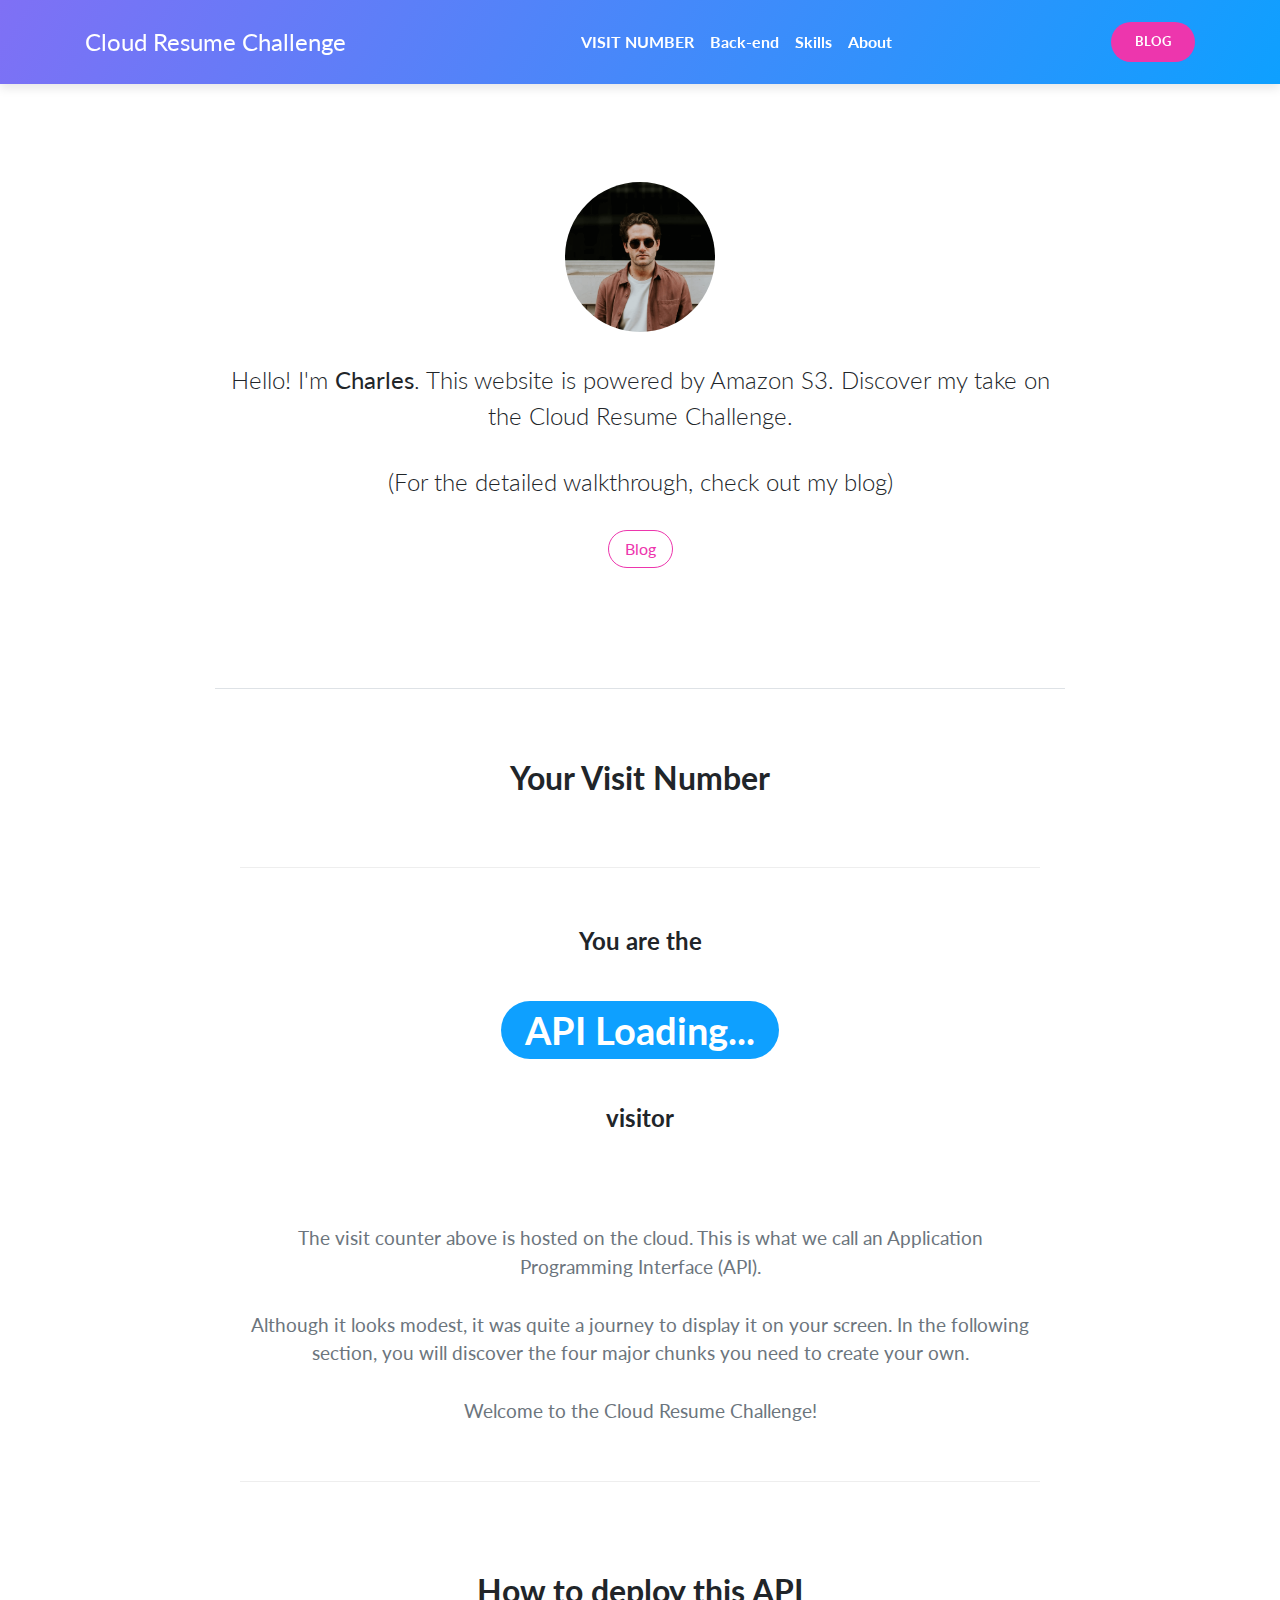
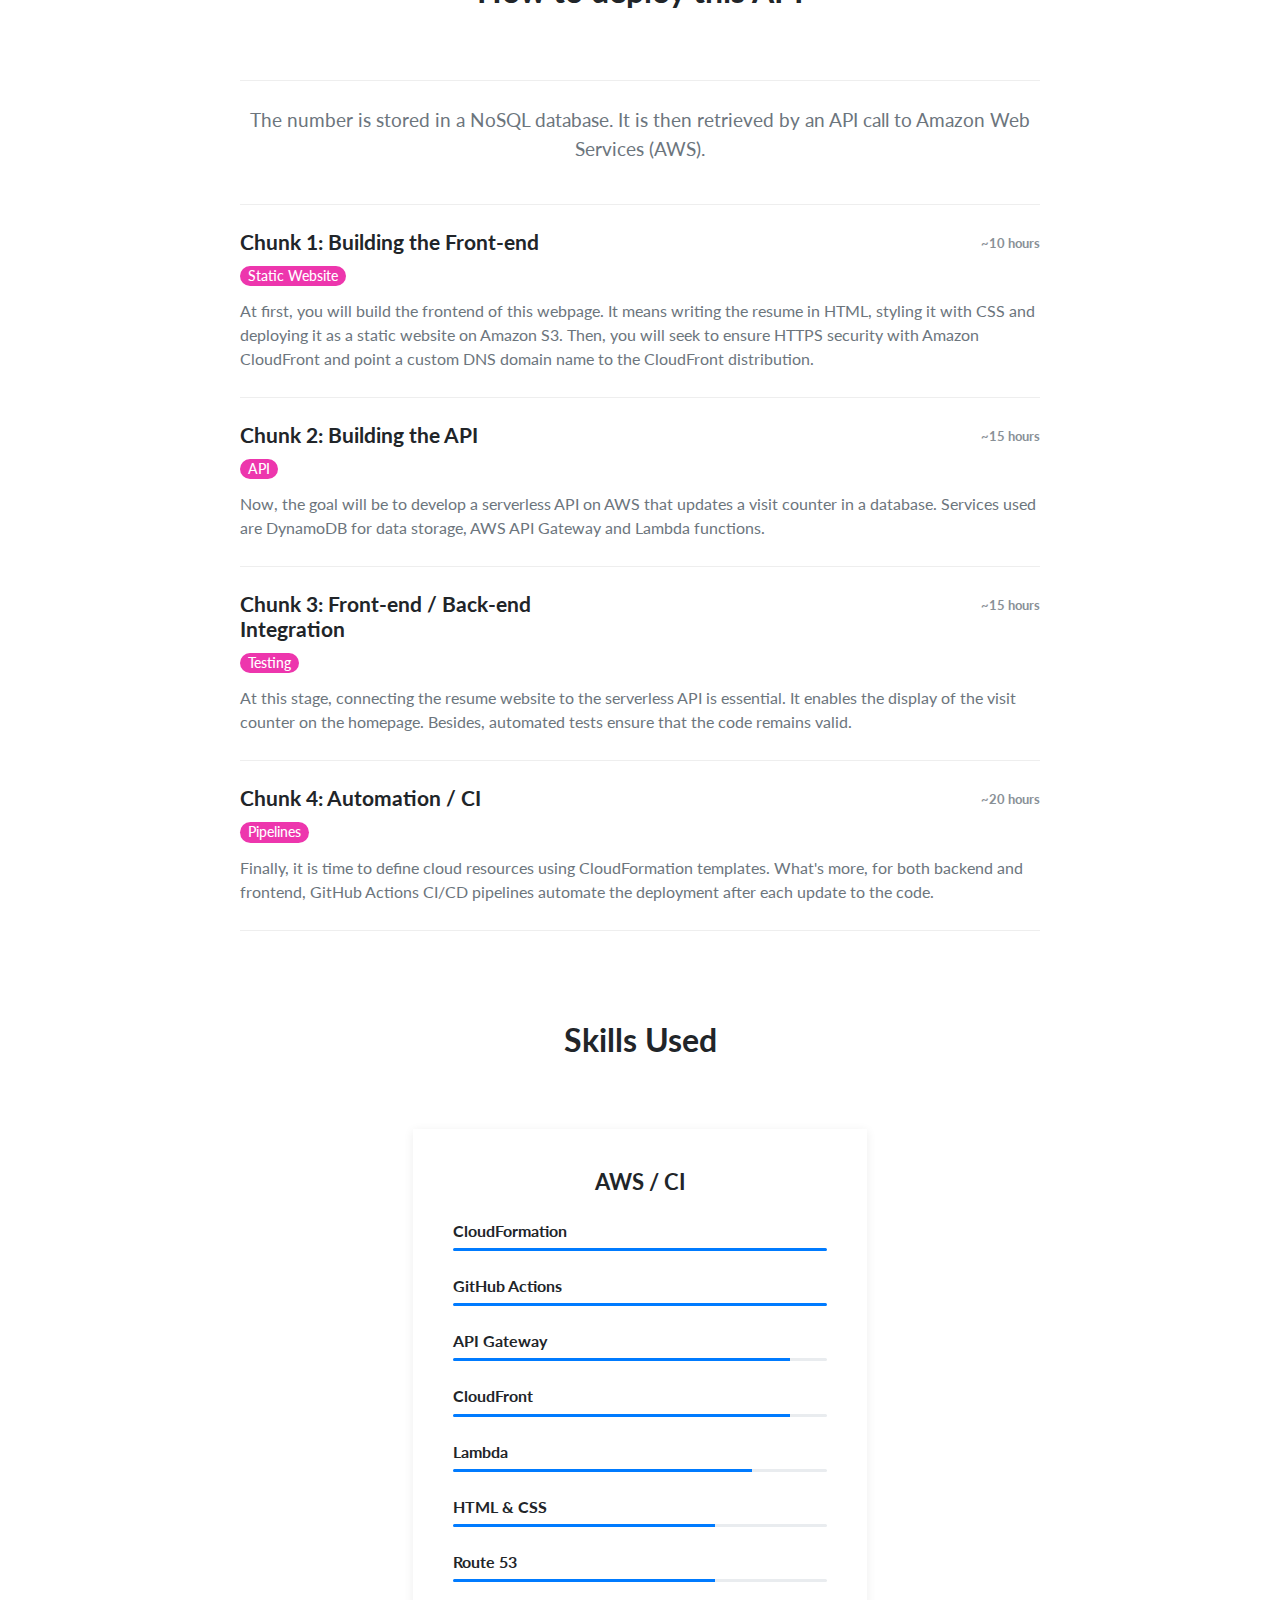
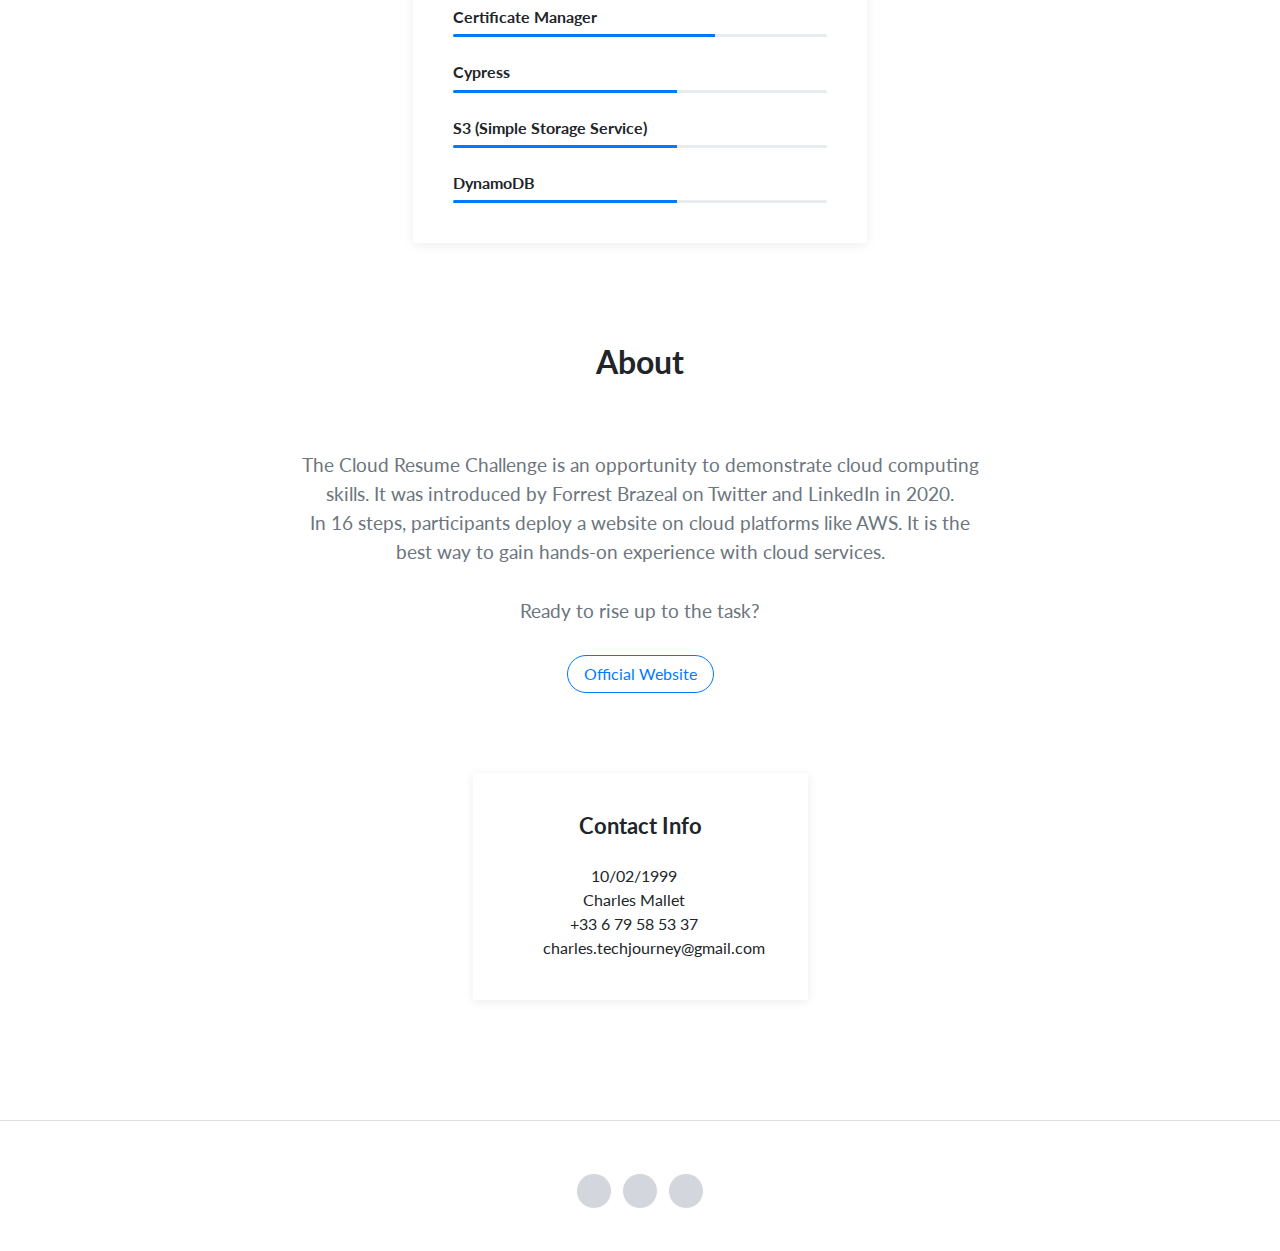
<file: frontend/index.html>
<!DOCTYPE html>
<html>
  <head>
    <meta charset="utf-8">
    <meta name="viewport" content="width=device-width, initial-scale=1">
    <title>Cloud Resume Challenge</title>
    <link rel="stylesheet" href="https://maxcdn.bootstrapcdn.com/bootstrap/4.0.0/css/bootstrap.min.css">
    <link rel="stylesheet" href="https://code.ionicframework.com/ionicons/2.0.1/css/ionicons.min.css">
    <link rel="stylesheet" type="text/css" href="assets/css/style.css">
    <script>
      // Define apiEndpoint URL at the top of the document
      const apiEndpoint = 'https://eu9rq493c1.execute-api.ap-northeast-2.amazonaws.com/visitcount';
    </script>
  </head>
  <body>
   <nav class="navbar fixed-top navbar-expand-lg navbar-dark page-navbar gradient">
      <div class="container">
        <a class="navbar-brand logo" href="#">Cloud Resume Challenge</a>
        <button class="navbar-toggler" type="button" data-toggle="collapse" data-target="#navbarNav" aria-controls="navbarNav" aria-expanded="false" aria-label="Toggle navigation">
          <span class="navbar-toggler-icon"></span>
        </button>
        <div class="collapse navbar-collapse" id="navbarNav">
            <ul class="navbar-nav mx-auto">
              <li class="nav-item item">
                <a class="nav-link" href="#work-experience">VISIT NUMBER</a>
              </li>
              <li class="nav-item item">
                  <a class="nav-link" href="#education">Back-end</a>
              </li>
              <li class="nav-item item">
                <a class="nav-link" href="#skills">Skills</a>
              </li>
              <li class="nav-item item">
                  <a class="nav-link" href="#hobbies">About</a>
              </li>
            </ul>
          </div>
          <a href="https://charlescloudjourney.com/" class="btn btn-danger download-template" role="button" aria-disabled="true" target="_blank">Blog</a>
      </div>
    </nav>
    <main class="page cv-page">
      <section class="cv-block block-intro border-bottom">
        <div class="container">
          <div class="avatar">
            <img class="img-fluid rounded-circle" src="assets/img/avatar.jpg">
          </div>
          <p>Hello! I'm <strong>Charles</strong>. This website is powered by Amazon S3.
            Discover my take on the Cloud Resume Challenge.</p>
          <p>(For the detailed walkthrough, check out my blog)</p>
          <a href="https://charlescloudjourney.com/" class="btn btn-outline-primary" target="_blank">Blog</a>
        </div>
      </section>
      <section class="cv-block info">
        <div class="container">
          <div class="work-experience group" id="work-experience">
            <h2 class="text-center">Your Visit Number</h2>
            <div class="item">
              <div>
                <h3><br>You are the</h3>
              </div>
              <div>
                <h1 class="organization" id="visitCountDisplay">API Loading...</h1>
              </div>
              <div>
                <h3>visitor<br><br><br><br></h3>
              </div>
              <div>
                <p class="text-muted">The visit counter above is hosted on the cloud.
                  This is what we call an Application Programming Interface (API).
                  <br><br>Although it looks modest, it was quite a journey to display it on your screen.
                  In the following section, you will discover the four major chunks you need to create your own.
                  <br><br>Welcome to the Cloud Resume Challenge!<br><br></p>
              </div>
            </div>
          </div>
          <div class="education group" id="education">
            <h2 class="text-center">How to deploy this API</h2>
            <div class="item">
              <p class="text-muted intro-text">The number is stored in a NoSQL database.
                  It is then retrieved by an API call to Amazon Web Services (AWS).</p>
            </div>
            <div class="item">
              <div class="row">
                <div class="col-md-6">
                  <h3>Chunk 1: Building the Front-end</h3>
                  <h4 class="organization">Static Website</h4>
                </div>
                <div class="col-md-6">
                  <time class="period">~10 hours</time>
                </div>
              </div>
              <p class="text-muted">At first, you will build the frontend of this webpage.
                It means writing the resume in HTML, styling it with CSS and deploying it as a static website on Amazon S3.
                Then, you will seek to ensure HTTPS security with Amazon CloudFront and point a custom DNS domain name to the CloudFront distribution.</p>
            </div>
            <div class="item">
              <div class="row">
                <div class="col-md-6">
                  <h3>Chunk 2: Building the API</h3>
                  <h4 class="organization">API</h4>
                </div>
                <div class="col-md-6">
                  <time class="period">~15 hours</time>
                </div>
              </div>
              <p class="text-muted">Now, the goal will be to develop a serverless API on AWS that updates a visit counter in a database.
                Services used are DynamoDB for data storage, AWS API Gateway and Lambda functions.</p>
            </div>
            <div class="item">
              <div class="row">
                <div class="col-md-6">
                  <h3>Chunk 3: Front-end / Back-end Integration</h3>
                  <h4 class="organization">Testing</h4>
                </div>
                <div class="col-md-6">
                  <time class="period">~15 hours</time>
                </div>
              </div>
              <p class="text-muted">At this stage, connecting the resume website to the serverless API is essential.
                It enables the display of the visit counter on the homepage.
                Besides, automated tests ensure that the code remains valid.</p>
            </div>
            <div class="item">
              <div class="row">
                <div class="col-md-6">
                  <h3>Chunk 4: Automation / CI</h3>
                  <h4 class="organization">Pipelines</h4>
                </div>
                <div class="col-md-6">
                  <time class="period">~20 hours</time>
                </div>
              </div>
              <p class="text-muted">Finally, it is time to define cloud resources using CloudFormation templates.
                What's more, for both backend and frontend, GitHub Actions CI/CD pipelines automate the deployment after each update to the code.</p>
            </div>
          </div>
          <div class="group" id="skills">
            <h2 class="text-center">Skills Used</h2>
            <div class="row justify-content-center">
              <div class="col-md-7">
                <div class="skills info-card">
                  <h2>AWS / CI</h2>
                  <h3>CloudFormation</h3>
                  <div class="progress">
                    <div class="progress-bar" role="progressbar" aria-valuenow="100"
                    aria-valuemin="0" aria-valuemax="100" style="width:100%">
                    </div>
                  </div>
                  <h3>GitHub Actions</h3>
                  <div class="progress">
                    <div class="progress-bar" role="progressbar" aria-valuenow="100"
                    aria-valuemin="0" aria-valuemax="100" style="width:100%">
                    </div>
                  </div>
                  <h3>API Gateway</h3>
                  <div class="progress">
                    <div class="progress-bar" role="progressbar" aria-valuenow="90"
                    aria-valuemin="0" aria-valuemax="100" style="width:90%">
                    </div>
                  </div>
                  <h3>CloudFront</h3>
                  <div class="progress">
                    <div class="progress-bar" role="progressbar" aria-valuenow="80"
                    aria-valuemin="0" aria-valuemax="100" style="width:90%">
                    </div>
                  </div>
                  <h3>Lambda</h3>
                  <div class="progress">
                    <div class="progress-bar" role="progressbar" aria-valuenow="80"
                    aria-valuemin="0" aria-valuemax="100" style="width:80%">
                    </div>
                  </div>
                  <h3>HTML & CSS</h3>
                  <div class="progress">
                    <div class="progress-bar" role="progressbar" aria-valuenow="70"
                    aria-valuemin="0" aria-valuemax="100" style="width:70%">
                    </div>
                  </div>
                  <h3>Route 53</h3>
                  <div class="progress">
                    <div class="progress-bar" role="progressbar" aria-valuenow="70"
                    aria-valuemin="0" aria-valuemax="100" style="width:70%">
                    </div>
                  </div>
                  <h3>Certificate Manager</h3>
                  <div class="progress">
                    <div class="progress-bar" role="progressbar" aria-valuenow="70"
                    aria-valuemin="0" aria-valuemax="100" style="width:70%">
                    </div>
                  </div>
                  <h3>Cypress</h3>
                  <div class="progress">
                    <div class="progress-bar" role="progressbar" aria-valuenow="60"
                    aria-valuemin="0" aria-valuemax="100" style="width:60%">
                    </div>
                  </div>
                  <h3>S3 (Simple Storage Service)</h3>
                  <div class="progress">
                    <div class="progress-bar" role="progressbar" aria-valuenow="60"
                    aria-valuemin="0" aria-valuemax="100" style="width:60%">
                    </div>
                  </div>
                  <h3>DynamoDB</h3>
                  <div class="progress">
                    <div class="progress-bar" role="progressbar" aria-valuenow="60"
                    aria-valuemin="0" aria-valuemax="100" style="width:60%">
                    </div>
                  </div>
                </div>
              </div>
            </div>
          </div>
          <div class="hobbies group" id="hobbies">
            <h2 class="text-center">About</h2>
            <p class="text-center text-muted">The Cloud Resume Challenge is an opportunity to demonstrate cloud computing skills.
              It was introduced by Forrest Brazeal on Twitter and LinkedIn in 2020.<br>
              In 16 steps, participants deploy a website on cloud platforms like AWS.
              It is the best way to gain hands-on experience with cloud services.</p>
            <p class="text-center text-muted">Ready to rise up to the task?</p>
            <a href="https://cloudresumechallenge.dev/" class="btn btn-outline-primary" target="_blank">Official Website</a>
            <div class="row justify-content-center">
              <div class="col-md-6">
                <div class="contact-info info-card">
                  <h2>Contact Info</h2>
                  <div class="row">
                    <div class="col-1">
                      <i class="ion-android-calendar icon"></i>
                    </div>
                    <div class="col-9">
                      <span>10/02/1999</span>
                    </div>
                  </div>
                  <div class="row">
                    <div class="col-1">
                        <i class="ion-person icon"></i>
                    </div>
                    <div class="col-9">
                      <span>Charles Mallet</span>
                    </div>
                  </div>
                  <div class="row">
                    <div class="col-1">
                      <i class="ion-ios-telephone icon"></i>
                    </div>
                    <div class="col-9">
                      <span>+33 6 79 58 53 37</span>
                    </div>
                  </div>
                  <div class="row">
                    <div class="col-1">
                      <i class="ion-at icon"></i>
                    </div>
                    <div class="col-9">
                      <span>charles.techjourney@gmail.com</span>
                    </div>
                  </div>
                </div>
              </div>
            </div>
          </div>
        </div>
      </section>
      <footer class="page-footer">
        <div class="container">
          <div class="social-icons">
            <a href="https://www.linkedin.com/in/charles-mallet/" target="_blank"><i class="ion-social-linkedin" title="LinkedIn"></i></a>
            <a href="https://github.com/Jagaesh/CloudResumeChallenge" target="_blank"><i class="ion-social-github" title="GitHub"></i></a>
            <a href="mailto:charles.techjourney@gmail.com" target="_blank"><i class="ion-email" title="Mail"></i></a>
          </div>
        </div>
      </footer>
    </main>
  </body>
  <script src="https://code.jquery.com/jquery-3.2.1.min.js"></script>
  <script src="https://maxcdn.bootstrapcdn.com/bootstrap/4.0.0/js/bootstrap.min.js"></script>
  <script src="assets/js/script.js"></script>
  <script>
    // Function to make API call and update VisitCount value
    function fetchVisitCount() {
      // Check if the function has been called before
      const localVisitCount = localStorage.getItem('visitCount');

      if (localVisitCount === null) {
        // Make the API call using Fetch API
        fetch(apiEndpoint)
          .then(response => response.json())
          .then(data => {
            // Extract VisitCount value from the API response
            console.log('API Response:', data);
            const serverVisitCount = data.UpdatedAttributes.VisitCount;

            // Set VisitCount in localStorage
            localStorage.setItem('visitCount', serverVisitCount);

            // Update the display content
            document.getElementById('visitCountDisplay').innerText = `${serverVisitCount}th`;
          })
          .catch(error => {
            console.error('Error fetching VisitCount:', error);
          });
      } else {
        // Visit count already present in localStorage, update the display
        document.getElementById('visitCountDisplay').innerText = `${localVisitCount}th`;
      }
    }

    // Call the fetchVisitCount function when the page loads
    window.onload = function () {
      // Fetch visit count after a short delay (simulating loading time)
      setTimeout(fetchVisitCount, 1000);
    };
  </script>
</html>
</file>
<file: frontend/assets/css/style.css>
@import url("https://fonts.googleapis.com/css?family=Lato:300,400");

body{
     font-family: 'Lato', sans-serif;
}

.page-navbar.navbar{
    box-shadow: 0 4px 10px rgba(0, 0, 0, 0.1);
}

.page-navbar .navbar-nav .nav-item a{
    font-weight: bold;
}

.page-navbar.navbar-dark .navbar-nav .nav-link {
    color: #fff;
}

.page-navbar .logo{
    font-size: 1.5rem;
}

.page-navbar.fixed-top + .page{
    padding-top: 62px;
}

.download-template{
    color: #fff;
    background-color: #ed36ad;
    border: none;
    font-weight: bold;
    text-transform: uppercase;
    font-size: 13px;
    padding: 10px 24px;
    border-radius: 40px;
}

.download-template:hover{
    background-color: #fb5ec4;
}

.gradient{
    background: linear-gradient(120deg, #7f70f5, #0ea0ff);
    color: #fff !important;
}

.cv-block{
    padding-bottom: 60px;
    padding-top: 60px;
}

.cv-block.block-intro{
    text-align: center;
    max-width: 850px;
    margin: auto;
}

.cv-block.block-intro .about-me{
    max-width: 800px;
    margin: auto;
}

.cv-block.block-intro p{
    font-size: 1.5em;
    font-weight: 300;
    margin-bottom: 30px;
}

.cv-block.block-intro .btn{
  color: #ed36ad;
  border-color: #ed36ad;
  padding: 0.375rem 1rem;
  border-radius: 2em;
 }

.cv-block.block-intro .avatar{
    width: 150px;
    height: 150px;
    background-size: cover;
    background-repeat: no-repeat;
    margin: auto;
    border-radius: 100px;
    margin-bottom: 30px;
}

.cv-block.info{
    padding-top: 70px;
}

.cv-block.info h2{
    font-weight: bold;
    margin-bottom: 70px;
}

.cv-block.info h3{
    font-size: 1.3rem;
}

.cv-block.info .group{
    max-width: 800px;
    margin: auto;
}

.cv-block.info .group:not(:first-child){
    margin-top: 90px;
}

.cv-block.info .group .period{
    font-size: 0.8rem;
    float: none;
    font-weight: bold;
    margin-top: 4px;
    color: #6c757d;
    opacity: 0.8;
}

.cv-block.info .group .organization{
    font-size: 0.85em;
    background-color: #ed36ad;
    display: inline-block;
    color: #fff;
    padding: 2px 8px;
    border-radius: 2em;
}

.cv-block.info .work-experience.group .organization{
    background-color: #0ea0ff; 
    font-size: 2.0em;
    font-weight: bold;
    margin-top: 40px;
    margin-bottom: 40px;
    padding: 6px 24px;
}

.cv-block.info .group .item{
    padding-bottom: 10px;
    margin-bottom: 25px;
    border-bottom: 1px solid #eee;
}

.cv-block.info .group h2 + .item{
    padding-top:25px;
    border-top: 1px solid #eee;
}

.cv-block.info .group .item .row{
    margin-bottom: 5px;
}

.cv-block.info .work-experience{
    text-align: center;
    font-size: 1.2em;
    margin-bottom: 30px;
}

.cv-block.info .work-experience h3{
    font-size: 1.5rem;
    font-weight: bold;
    margin-top: 5px;
    margin-bottom: 5px;
}

.cv-block.info .education .intro-text{
    text-align: center;
    font-size: 1.2em;
    margin-top: 0px;
    margin-bottom: 30px;
}

.cv-block.info .education h3{
    font-weight: bold;
}

.cv-block .info-card{
    padding: 40px;
    box-shadow: 0px 2px 10px rgba(0, 0, 0, 0.075);
    height: 100%;
}

.cv-block .info-card h2{
    margin-top: 0;
    margin-bottom: 24px !important;
    font-size: 1.4rem;
    text-align: center;
}

.cv-block #skills .row.justify-content-center{
    margin-bottom: 100px;
}

.cv-block #hobbies .row.justify-content-center{
    margin-top: 80px;
}

.cv-block .info-card.skills h3{
    margin-top: 25px;
    font-size: 1rem;
    font-weight: bold;
}

.cv-block .info-card.skills .progress{
    height: 3px;
}

.cv-block .info-card.contact-info .icon{
    font-size: 1.3em;
    color: #c9c9c9;
    position: relative;
    bottom: 4px;
}

.cv-block.info .hobbies{
    text-align: center;
    max-width: 700px;
    margin: auto;
}

.cv-block.info .hobbies p{
    text-align: justify;
    font-size: 1.2em;
    margin-bottom: 30px;
}

.cv-block.info .hobbies .btn{
    padding: 0.375rem 1rem;
    border-radius: 2em;
    text-align: center;
    margin: auto;
   }

.page-footer{
    padding-top: 32px;
    border-top: 1px solid #ddd;
    text-align: center;
    padding-bottom: 20px;
}

.page-footer a{
    display: inline-block;
    margin: 0px 10px;
    color: #282b2d;
    font-size: 18px;
}

.page-footer .links{
    display: inline-block;
}

.page-footer .social-icons{
    margin-top: 20px;
    margin-bottom: 16px;
}

.page-footer .social-icons a{
    font-size: 18px;
    margin: 0 3px;
    color: #ffffff;
    border: 1px solid;
    opacity: 0.75;
    border-radius: 50%;
    width: 36px;
    display: inline-block;
    height: 36px;
    text-align: center;
    background-color: #c5c9d2;
    line-height: 34px;
}

.page-footer .social-icons a:hover{
    opacity: 1;
}

@media (min-width: 768px) {

    .cv-block {
        padding-bottom: 120px;
        padding-top: 120px; 
    }

    .cv-block.info .group .period {
        float: right; 
    }
}

@media (min-width: 576px){
    .navbar {
        padding-top: 1.2rem;
        padding-bottom:1.2rem;
    }

    .portfolio-navbar.fixed-top + .page{
        padding-top: 6rem;
    }
}
</file>
